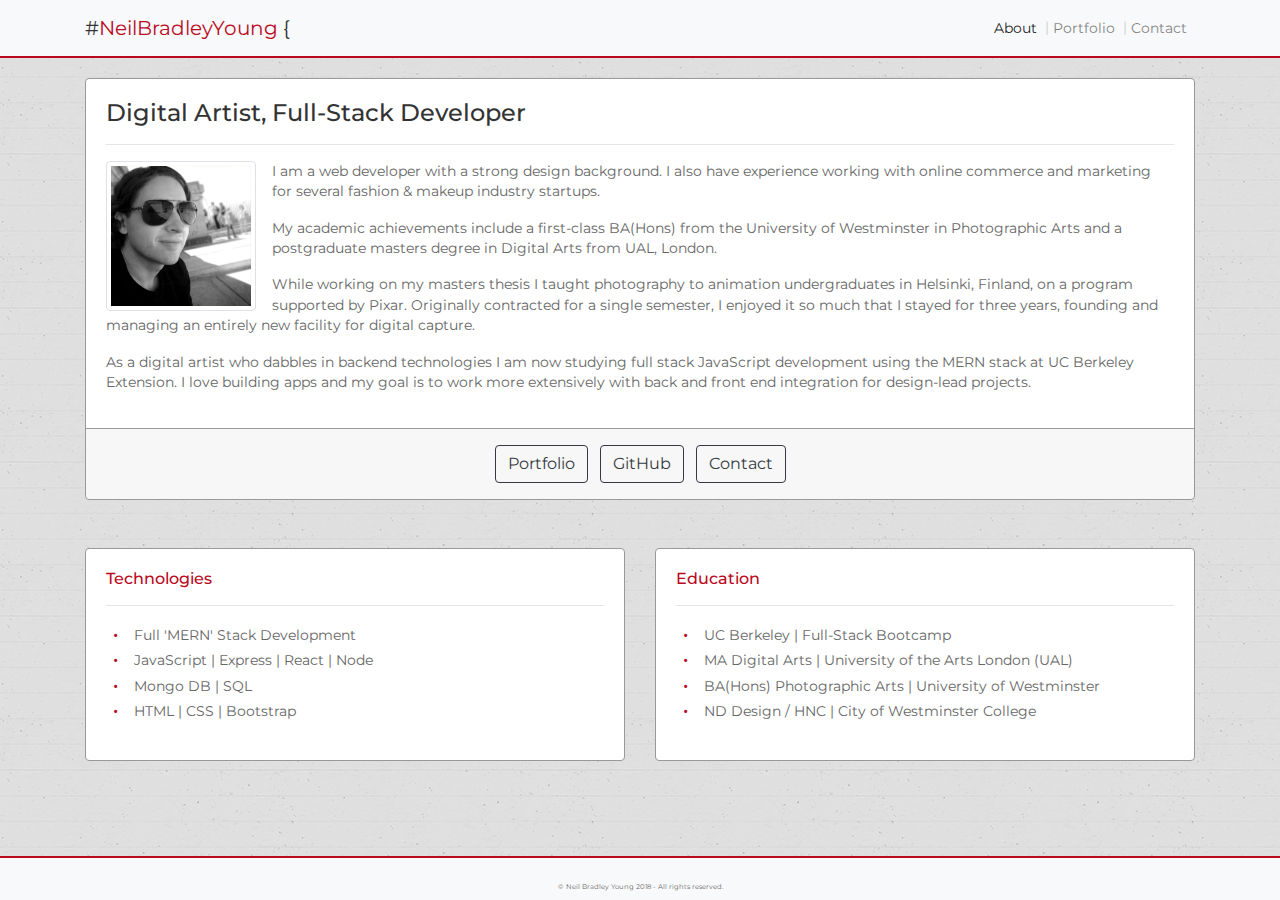
<file: index.html>
<!DOCTYPE html>
<html lang="en">

    <head>

        <meta charset="utf-8">
        <!-- Note, "shrink-to-fit=no" added as a fix for Safari 9 browser -->
        <meta name="viewport" content="width=device-width, initial-scale=1, shrink-to-fit=no">

        <!-- Font family Monserrat -->
        <link href="https://fonts.googleapis.com/css?family=Montserrat:100,200,300,400,500,900" rel="stylesheet">

        <title>About</title>

        <!-- Pulling in Bootstrap 4 styles -->
        <link rel="stylesheet" href="https://maxcdn.bootstrapcdn.com/bootstrap/4.1.3/css/bootstrap.min.css">

        <!-- Custom CSS styles for this page -->
        <link href="assets/css/styles.css" rel="stylesheet">

    </head>

    <body background="assets/images/background.png">

        <!-- Navigation -->
        <nav class="navbar navbar-expand-lg navbar-light bg-light fixed-top">

            <div class="container">
                <a class="navbar-brand" href="#"><span class="red"><span class="dark">#</span>NeilBradleyYoung <span class="dark">{</span></span></a>
                <button class="navbar-toggler" type="button" data-toggle="collapse" data-target="#navbarResponsive" aria-controls="navbarResponsive" aria-expanded="false" aria-label="Toggle navigation">
                    <span class="navbar-toggler-icon"></span>
                </button>
        
                <div class="collapse navbar-collapse" id="navbarResponsive">
                    <ul class="navbar-nav ml-auto">
                        <li class="nav-item active">
                            <a class="nav-link" href="index.html">About</a>
                        </li>
                        <li class="nav-item">
                            <a class="nav-link" href="portfolio.html">Portfolio</a>
                        </li>
                        <li class="nav-item">
                            <a class="nav-link" href="contact.html">Contact</a>
                        </li>
                    </ul>
                </div>
            </div>
        </nav>

        <!-- Main Content - About me info -->
        <div class="container mb-5">

            <div class="row text-left mt-4">

                <div class="col-lg-12 col-md-12 mb-4">
                    <div class="card">
                        <div class="card-body">
                            <h4 class="card-title">Digital Artist, Full-Stack Developer</h4>
                            <hr>
                            <div class="card-text">
                                <img class="img-thumbnail float-left mr-3 mb-1" src="assets/images/profile1small.jpg" width="150" alt="My headshot">
                                <p>
                                    I am a web developer with a strong design background. I also have experience working with online commerce and marketing for several fashion & makeup industry startups.      
                                </p>
                                <p>
                                    My academic achievements include a first-class BA(Hons) from the University of Westminster in Photographic Arts and a postgraduate masters degree in Digital Arts from UAL, London.
                                </p>
                                <p>
                                    While working on my masters thesis I taught photography to animation undergraduates in Helsinki, Finland, on a program supported by Pixar. Originally contracted for a single semester, I enjoyed it so much that I stayed for three years, founding and managing an entirely new facility for digital capture.
                                </p>
                                <p>
                                    As a digital artist who dabbles in backend technologies I am now studying full stack JavaScript development using the MERN stack at UC Berkeley Extension. I love building apps and my goal is to work more extensively with back and front end integration for design-lead projects.
                                </p>

                            </div>
                        </div>
                        <div class="card-footer text-center">
                            <a href="portfolio.html" class="btn btn-outline-dark btn-sl m-1">Portfolio</a>
                            <a href="https://github.com/BradBones" target="_blank" class="btn btn-outline-dark btn-sl m-1">GitHub</a>
                            <a href="contact.html" class="btn btn-outline-dark btn-sl m-1">Contact</a>
                        </div>
                    </div>    
                </div>
    
                <!-- Cards - Technologies & Education -->
                <div class="container mb-5">

                    <div class="row text-left mt-4">

                        <div class="col-lg-6 col-md-6 mb-4">
                            <div class="card">
                                <div class="card-body">
                                <h6 class="card-title red">Technologies</h4>
                                <hr>
                                <div class="card-text">
                                    <ul class="pl-4 red-dot">
                                        <li>
                                            Full 'MERN' Stack Development
                                        </li>
                                        <li>
                                            JavaScript | Express | React | Node
                                        </li>
                                        <li>
                                            Mongo DB | SQL
                                        </li>
                                        <li>
                                            HTML | CSS | Bootstrap
                                        </li>

                                    </ul>

                                </div>
                            </div>   
                        </div> 
                    </div>

                    <div class="col-lg-6 col-md-6 mb-4">
                        <div class="card">
                            <div class="card-body">
                                <h6 class="card-title red">Education</h4>
                                <hr>
                                <div class="card-text">
                                    <ul class="pl-4 red-dot">
                                        <li>
                                            UC Berkeley | Full-Stack Bootcamp 
                                        </li>
                                        <li>
                                            MA Digital Arts | University of the Arts London (UAL)
                                        </li>
                                        <li>
                                            BA(Hons) Photographic Arts | University of Westminster
                                        </li>
                                        <li>
                                            ND Design / HNC | City of Westminster College
                                        </li>
                                    </ul>
    
                                </div>
                            </div>
                        </div>    
                    </div>
                </div>
            </div>
        </div>

        
        <!-- Footer -->
        <footer class="pt-4 pb-2 bg-light fixed-bottom">
            <div class="container">
                <p class="m-0 text-center text-grey">&copy; Neil Bradley Young 2018 - All rights reserved.</p>
            </div>
    
        </footer>

        <!-- External Bootstrap JavaScript Libraries-->
        <script src="https://code.jquery.com/jquery-3.3.1.slim.min.js" integrity="sha384-q8i/X+965DzO0rT7abK41JStQIAqVgRVzpbzo5smXKp4YfRvH+8abtTE1Pi6jizo" crossorigin="anonymous"></script>
        <script src="https://cdnjs.cloudflare.com/ajax/libs/popper.js/1.14.3/umd/popper.min.js" integrity="sha384-ZMP7rVo3mIykV+2+9J3UJ46jBk0WLaUAdn689aCwoqbBJiSnjAK/l8WvCWPIPm49" crossorigin="anonymous"></script>
        <script src="https://stackpath.bootstrapcdn.com/bootstrap/4.1.3/js/bootstrap.min.js" integrity="sha384-ChfqqxuZUCnJSK3+MXmPNIyE6ZbWh2IMqE241rYiqJxyMiZ6OW/JmZQ5stwEULTy" crossorigin="anonymous"></script>

    </body>

</html>
</file>
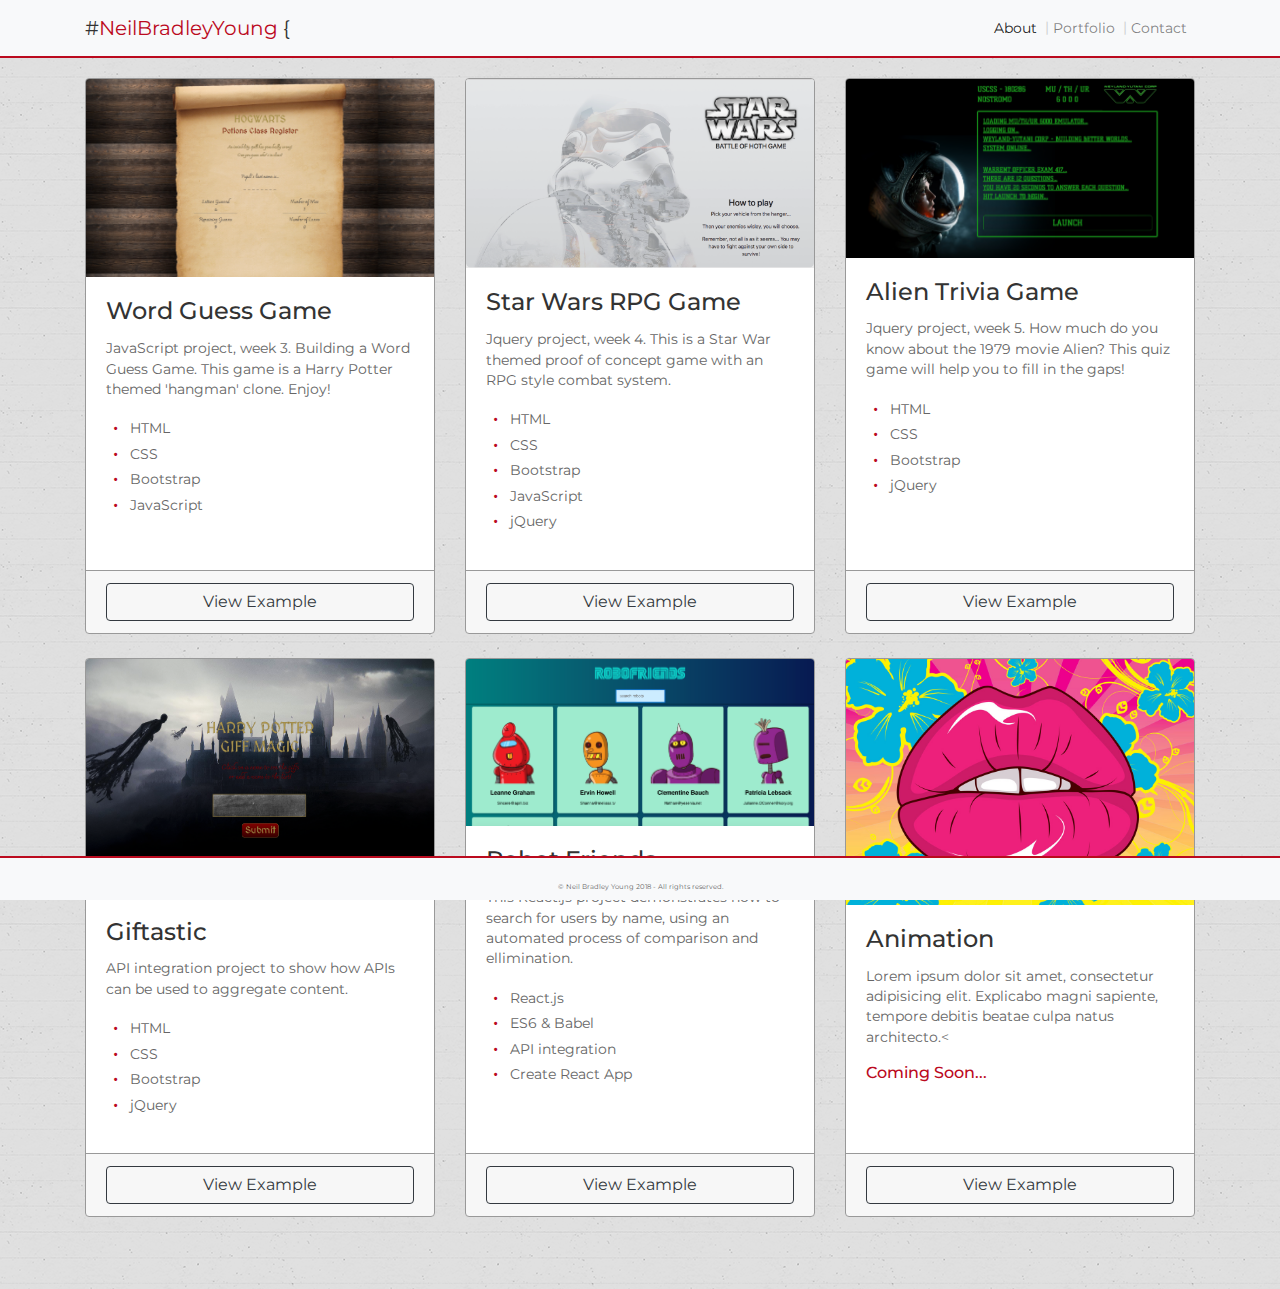
<file: portfolio.html>
<!DOCTYPE html>
<html lang="en">

    <head>

        <meta charset="utf-8">
        <!-- Note, "shrink-to-fit=no" added as a fix for Safari 9 browser -->
        <meta name="viewport" content="width=device-width, initial-scale=1, shrink-to-fit=no">

        <!-- Font family Monserrat -->
        <link href="https://fonts.googleapis.com/css?family=Montserrat:100,200,300,400,500,600,900" rel="stylesheet">

        <title>Portfolio</title>

        <!-- Pulling in Bootstrap 4 styles -->
        <link rel="stylesheet" href="https://maxcdn.bootstrapcdn.com/bootstrap/4.1.3/css/bootstrap.min.css">

        <!-- Custom CSS styles for this page -->
        <link href="assets/css/styles.css" rel="stylesheet">

    </head>

    <body background="assets/images/background.png">

        <!-- Navigation -->
        <nav class="navbar navbar-expand-lg navbar-light bg-light fixed-top">
      
            <div class="container">
                <a class="navbar-brand" href="#"><span class="red"><span class="dark">#</span>NeilBradleyYoung <span class="dark">{</span></span></a>
                <button class="navbar-toggler" type="button" data-toggle="collapse" data-target="#navbarResponsive" aria-controls="navbarResponsive" aria-expanded="false" aria-label="Toggle navigation">
                    <span class="navbar-toggler-icon"></span>
                </button>

                <div class="collapse navbar-collapse" id="navbarResponsive">
                    <ul class="navbar-nav ml-auto">
                        <li class="nav-item active">
                            <a class="nav-link" href="index.html">About</a>
                        </li>
                        <li class="nav-item">
                            <a class="nav-link" href="portfolio.html">Portfolio</a>
                        </li>
                        <li class="nav-item">
                            <a class="nav-link" href="contact.html">Contact</a>
                        </li>
                    </ul>

                </div>
            </div>
        </nav>



        <!-- Main Content - Portfolio intro cards -->
        <div class="container mb-5">

            <div class="row text-left mt-4">

                <!-- Card #1 -->
                <div class="col-lg-4 col-md-6 mb-4">
                    <div class="card">
                        <img class="card-img-top" src="assets/images/word_guess.png" width="300" alt="word guess game title shot">
                        <div class="card-body">
                            <h4 class="card-title">Word Guess Game</h4>
                            <p class="card-text">JavaScript project, week 3. Building a Word Guess Game. This game is a Harry Potter themed 'hangman' clone. Enjoy!</p>
                            <ul class="pl-4 red-dot">
                                <li>HTML</li>
                                <li>CSS</li>
                                <li>Bootstrap</li>
                                <li>JavaScript</li>
                            </ul>
                            
                        </div>
                        <div class="card-footer">
                            <a href="https://bradbones.github.io/word_guess_game/index.html" target="_blank" class="btn btn-outline-dark btn-sl btn-block">View Example</a>
                        </div>
                    </div>
                </div>

                <!-- Card #2 -->
                <div class="col-lg-4 col-md-6 mb-4">
                    <div class="card">
                        <img class="card-img-top" src="assets/images/sw_game.png" width="300" alt="placeholder image">
                        <div class="card-body">
                            <h4 class="card-title">Star Wars RPG Game</h4>
                            <p class="card-text">Jquery project, week 4. This is a Star War themed proof of concept game with an RPG style combat system.</p>
                            <ul class="pl-4 red-dot">
                                <li>HTML</li>
                                <li>CSS</li>
                                <li>Bootstrap</li>
                                <li>JavaScript</li>
                                <li>jQuery</li>
                            </ul>

                        </div>
                        <div class="card-footer">
                            <a href="https://bradbones.github.io/unit_4_game/index.html" target="_blank" class="btn btn-outline-dark btn-sl btn-block">View Example</a>
                        </div>
                    </div>
                </div>

                <!-- Card #3 -->
                <div class="col-lg-4 col-md-6 mb-4">
                    <div class="card">
                        <img class="card-img-top" src="assets/images/alien.png" width="300" alt="screencap from Alien quiz game.">
                        <div class="card-body">
                            <h4 class="card-title">Alien Trivia Game</h4>
                            <p class="card-text">Jquery project, week 5. How much do you know about the 1979 movie Alien? This quiz game will help you to fill in the gaps!</p>
                            <ul class="pl-4 red-dot">
                                <li>HTML</li>
                                <li>CSS</li>
                                <li>Bootstrap</li>
                                <li>jQuery</li>
                            </ul>
                        </div>
                        <div class="card-footer">
                            <a href="https://bradbones.github.io/TriviaGame/index.html" target="_blank" class="btn btn-outline-dark btn-sl btn-block">View Example</a>
                        </div>
                    </div>
                </div>

                <!-- Card #4 -->
                <div class="col-lg-4 col-md-6 mb-4">
                    <div class="card">
                        <img class="card-img-top" src="assets/images/hp_giftastic.png" width="300" alt="gif API demo">
                        <div class="card-body">
                            <h4 class="card-title">Giftastic</h4>
                            <p class="card-text">API integration project to show how APIs can be used to aggregate content.</p>
                            <ul class="pl-4 red-dot">
                                <li>HTML</li>
                                <li>CSS</li>
                                <li>Bootstrap</li>
                                <li>jQuery</li>
                            </ul>
                        </div>
                        <div class="card-footer">
                            <a href="https://bradbones.github.io/giftastic/index.html" target="_blank" class="btn btn-outline-dark btn-sl btn-block">View Example</a>
                        </div>
                    </div>
                </div>

                <!-- Card #5 -->
                <div class="col-lg-4 col-md-6 mb-4">
                    <div class="card">
                        <img class="card-img-top" src="assets/images/robotfriends.png" width="300" alt="robot friends project thumbnail image">
                        <div class="card-body">
                            <h4 class="card-title">Robot Friends</h4>
                            <p class="card-text">This React.js project demonstrates how to search for users by name, using an automated process of comparison and ellimination.</p>
                            <ul class="pl-4 red-dot">
                                <li>React.js</li>
                                <li>ES6 & Babel</li>
                                <li>API integration</li>
                                <li>Create React App</li>
                            </ul>
                         </div>
                        <div class="card-footer">
                            <a href="https://bradbones.github.io/robofriends-build/index.html" target="_blank" class="btn btn-outline-dark btn-sl btn-block">View Example</a>
                        </div>
                    </div>
                </div>

                <!-- Card #6 -->
                <div class="col-lg-4 col-md-6 mb-4">
                    <div class="card">
                        <img class="card-img-top" src="assets/images/lips.jpg" width="300" alt="placeholder image">
                        <div class="card-body">
                            <h4 class="card-title">Animation</h4>
                            <p class="card-text">Lorem ipsum dolor sit amet, consectetur adipisicing elit. Explicabo magni sapiente, tempore debitis beatae culpa natus architecto.<
                            <h6 class="red">Coming Soon...</h6>
                        </div>
                        <div class="card-footer">
                            <a href="#" class="btn btn-outline-dark btn-sl btn-block">View Example</a>
                        </div>
                    </div>
                </div>
            
        </div>

        <!-- Footer -->
        <footer class="pt-4 pb-2 bg-light fixed-bottom">
            <div class="container">
                <p class="m-0 text-center text-grey">&copy; Neil Bradley Young 2018 - All rights reserved.</p>
            </div>
    
        </footer>

        <!-- External Bootstrap JavaScript Libraries-->
        <script src="https://code.jquery.com/jquery-3.3.1.slim.min.js" integrity="sha384-q8i/X+965DzO0rT7abK41JStQIAqVgRVzpbzo5smXKp4YfRvH+8abtTE1Pi6jizo" crossorigin="anonymous"></script>
        <script src="https://cdnjs.cloudflare.com/ajax/libs/popper.js/1.14.3/umd/popper.min.js" integrity="sha384-ZMP7rVo3mIykV+2+9J3UJ46jBk0WLaUAdn689aCwoqbBJiSnjAK/l8WvCWPIPm49" crossorigin="anonymous"></script>
        <script src="https://stackpath.bootstrapcdn.com/bootstrap/4.1.3/js/bootstrap.min.js" integrity="sha384-ChfqqxuZUCnJSK3+MXmPNIyE6ZbWh2IMqE241rYiqJxyMiZ6OW/JmZQ5stwEULTy" crossorigin="anonymous"></script>

    </body>

</html>
</file>
<file: assets/css/styles.css>
/*

******* CUSTOM SETTINGS TO OVERRIDE BOOTSTRAP DEFAULTS *******

====================
GENERAL PAGE STYLING
====================

Adds some white space between the header bar and the page content */
body {
  font-size: .85em;
  font-family: 'Montserrat', sans-serif;
  color: #666;
  padding-top: 54px;
}

/* Changes defalt black text for headers to a softer grey */
h1, h2, h3, h4, h5, h6 {
  color: #333;
}


/*
====================
FORMS
====================

Overrides the generic form-control class typography settings */
.form-control {
  font-size: 1em;
  font-family: 'Montserrat', sans-serif;
  color: #666;
}

/* Changes the placeholder text color in forms to the theme red
various settings for diferent browsers */
.form-control::placeholder { /* Chrome, Firefox, Opera, Safari 10.1+ */
  color: rgb(187, 10, 30);
  opacity: 1; /* Firefox */
}

.form-control:-ms-input-placeholder { /* Internet Explorer 10-11 */
  color: rgb(187, 10, 30);
}

.form-control::-ms-input-placeholder { /* Microsoft Edge */
  color: rgb(187, 10, 30);
}


/*
====================
ELEMENT THEME COLORS
====================

Classes for changing elements to the theme red color or dark grey */
.red {
  color: rgb(187, 10, 30);
}

.dark {
  color: #333;
}


/*
====================
CARDS - HEIGHT & LINE COLORS
====================

"Height 100%" forces all of the cards in the portfolio to fill their container vertically
(so that the bottom edges line up.) */
.card {
  height: 100%;
  border: 1px solid #999;
}

.card-footer {
  border-top: 1px solid #999;
}


/*
====================
NAV BAR TRICKS
====================

Very specific "Fargo Red" to underline the navbar */
.navbar {
  border-bottom: 2px solid rgb(187, 10, 30);
}

/* Adds a "|" after each link to separate them (but not after the last link) */
nav li:not(:first-child):before {
  content: " | ";
  opacity: 0.3;
  position: absolute;
  padding-top: .5em;
}


/*
====================
UNORDERED LIST TRICKS
====================

Creates custom themed red bullets in lists with the class .red-dot 
It's silly, but I'm really proud of this!! ;)

Resets default list styles (removes all bullets) */
ul.red-dot {
  list-style: none;
}

/* Cureates new custom themed bullets */
ul.red-dot li::before  {
  content: "•"; color: rgb(187, 10, 30);
  font-size: 1.25em;
  font-weight: 500;
  display: inline-block; width: 1em;
  margin-left: -1em
}


/*
====================
FOOTER
====================

Styles the footer to match the nav bar at the top of the page */
footer {
  font-size: .5em;
  border-top: 2px solid rgb(187, 10, 30);
}
</file>
